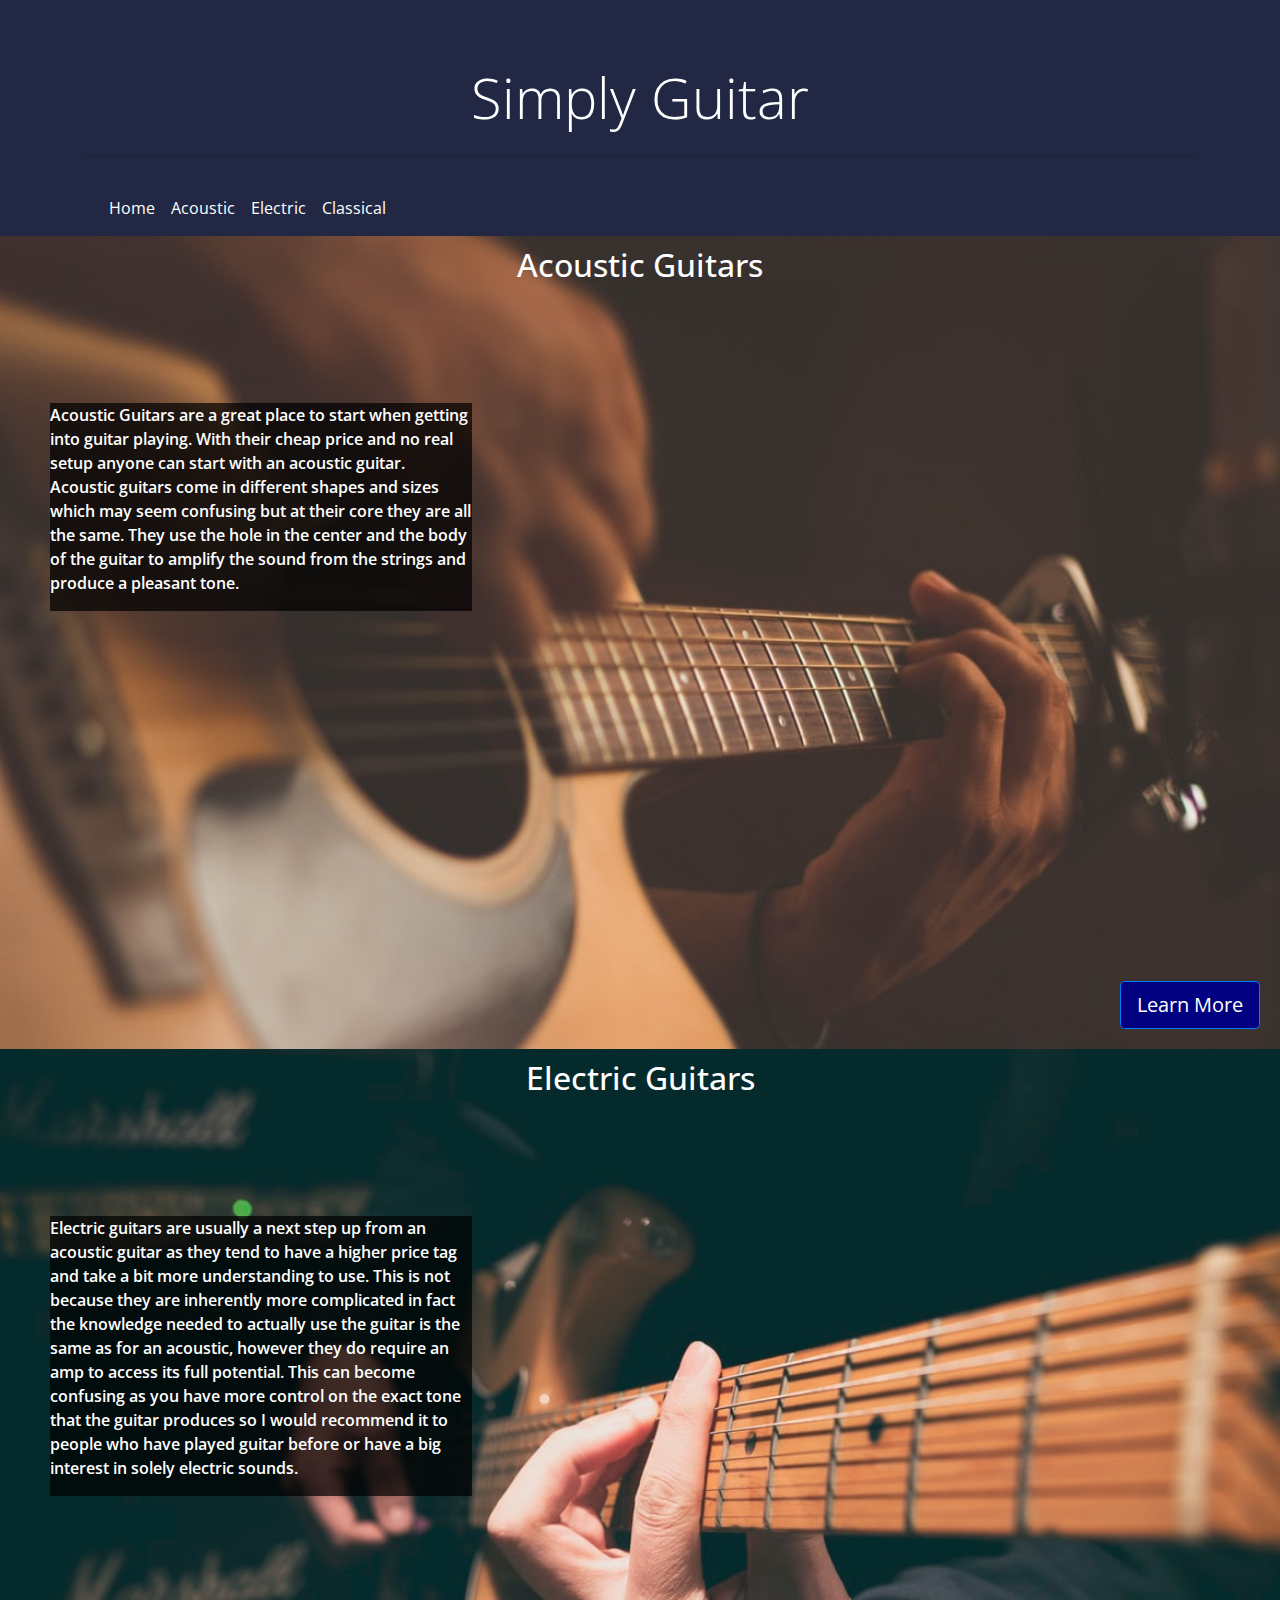
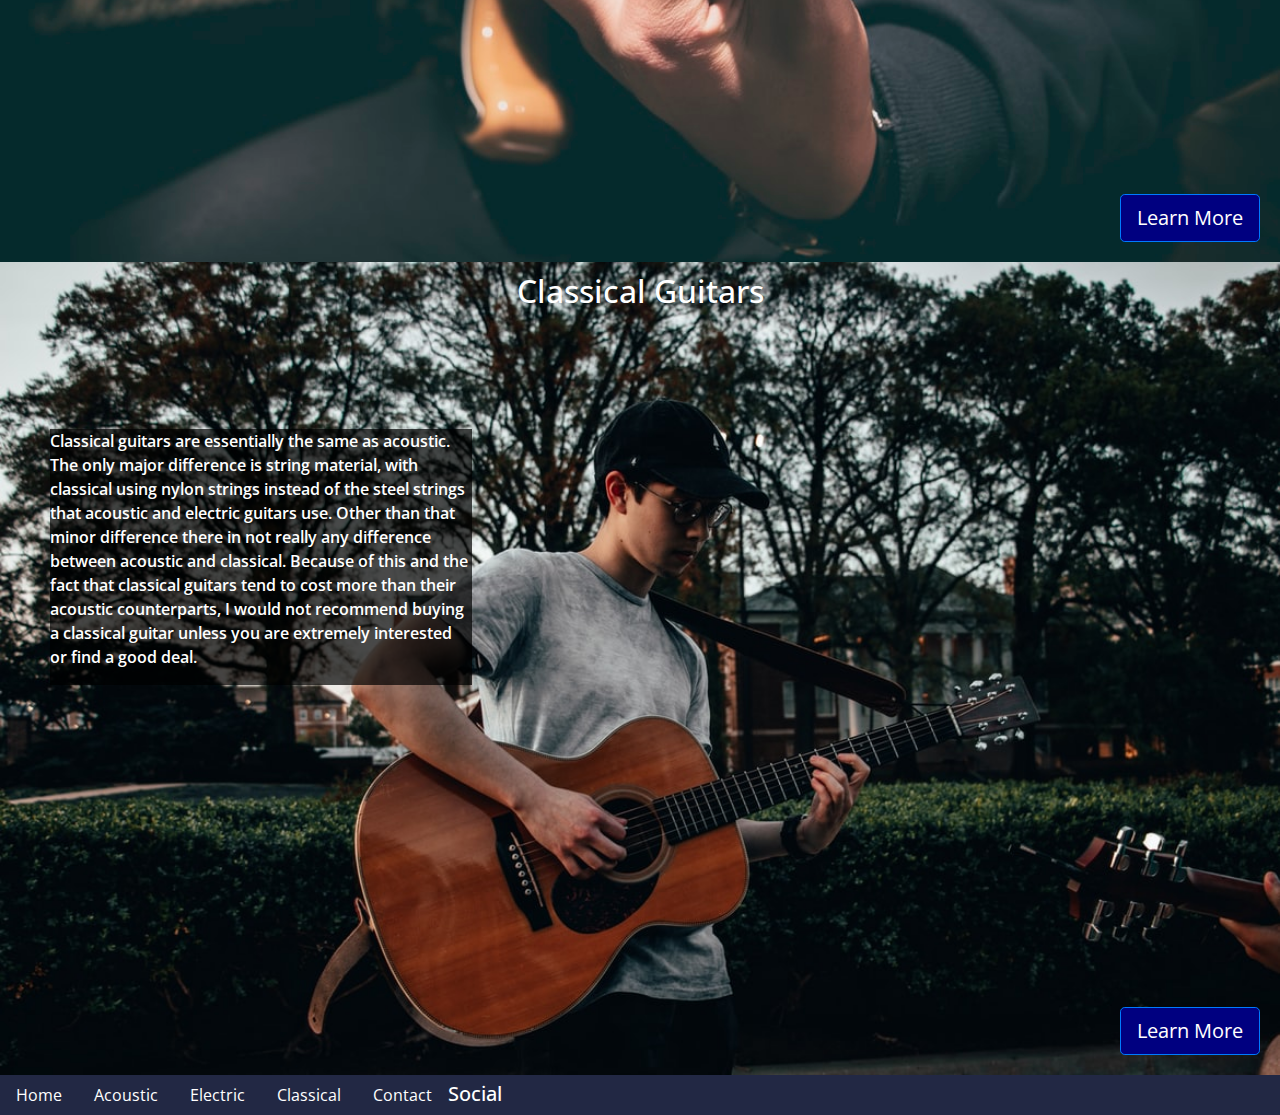
<file: index.html>
<!DOCTYPE html>
<html lang="en">

<head>
  <meta charset="UTF-8">
  <meta http-equiv="X-UA-Compatible" content="IE=edge">
  <meta name="viewport" content="width=device-width, initial-scale=1.0">
  <link rel="stylesheet" href="https://maxcdn.bootstrapcdn.com/bootstrap/4.2.1/css/bootstrap.min.css" />
  <link rel="stylesheet" href="https://pro.fontawesome.com/releases/v5.10.0/css/all.css"
    integrity="sha384-AYmEC3Yw5cVb3ZcuHtOA93w35dYTsvhLPVnYs9eStHfGJvOvKxVfELGroGkvsg+p" crossorigin="anonymous" />
  <link rel="stylesheet" href="assets/css/style.css" type="text/css">
  

  <title>Simply Guitar</title>
</head>

<body>
  <!--Allows the responsive nav bar to work-->
  <script src="https://code.jquery.com/jquery-3.2.1.slim.min.js"
    integrity="sha384-KJ3o2DKtIkvYIK3UENzmM7KCkRr/rE9/Qpg6aAZGJwFDMVNA/GpGFF93hXpG5KkN" crossorigin="anonymous">
  </script>
  <script src="https://cdnjs.cloudflare.com/ajax/libs/popper.js/1.12.9/umd/popper.min.js"
    integrity="sha384-ApNbgh9B+Y1QKtv3Rn7W3mgPxhU9K/ScQsAP7hUibX39j7fakFPskvXusvfa0b4Q" crossorigin="anonymous">
  </script>
  <script src="https://maxcdn.bootstrapcdn.com/bootstrap/4.0.0/js/bootstrap.min.js"
    integrity="sha384-JZR6Spejh4U02d8jOt6vLEHfe/JQGiRRSQQxSfFWpi1MquVdAyjUar5+76PVCmYl" crossorigin="anonymous">
  </script>
  <header>

    <!--Header section -->
    <div class="jumbotron jumbotron-fluid">
      <div class="container">
        <h1 class="display-4 text-center">Simply Guitar</h1>
        <hr class="my-4">
        <!--Bootstrap Nav-->
        <nav class="navbar navbar-expand-md navbar-text-color nav-background-color">
          <!--Responsive navbar hamburger -->
          <button class="navbar-toggler" type="button" data-toggle="collapse" data-target="#navbarTogglerDemo02"
            aria-controls="navbarTogglerDemo02" aria-expanded="false" aria-label="Toggle navigation">
            <span><i class="fas fa-bars"></i></span>
          </button>
          <!--Navigation links-->
          <div class="collapse navbar-collapse" id="navbarTogglerDemo02">
            <ul class="navbar-nav mr-auto mt-2 mt-lg-0 ">
              <li class="nav-item active">
                <a class="nav-link" href="index.html">Home<span class="sr-only">(current)</span></a>
              </li>
              <li class="nav-item">
                <a class="nav-link" href="acoustic.html">Acoustic</a>
              </li>
              <li class="nav-item">
                <a class="nav-link" href="electric.html">Electric</a>
              </li>
              <li class="nav-item">
                <a class="nav-link" href="classical.html">Classical</a>
              </li>
            </ul>
          </div>
        </nav>
      </div>
    </div>
  </header>


  <section id="acoustic">

    <h2>Acoustic Guitars</h2>

    <a href="acoustic.html" class="btn btn-primary btn-lg">Learn More</a>

    <div class="homepage-text">
      <p>Acoustic Guitars are a great place to start when getting into guitar playing. With their cheap price and no 
        real setup anyone can start with an acoustic guitar. 
        Acoustic guitars come in different shapes and sizes which may seem confusing but at their core they are all the 
        same. They use the hole in the center and the body of the guitar 
        to amplify the sound from the strings and produce a pleasant tone.</p>
    </div>

  </section>

  <section id="electric">
    <h2>Electric Guitars</h2>

    <a href=" electric.html" class="btn btn-primary btn-lg">Learn More</a>

    <div class="homepage-text">
      <p> Electric guitars are usually a next step up from an acoustic guitar as they tend to have a higher price tag and 
        take a bit more understanding to use. This is 
        not because they are inherently more complicated in fact the knowledge needed to actually use the guitar is the 
        same as for an acoustic, however they do require an amp 
        to access its full potential. This can become confusing as you have more control on the exact tone that the 
        guitar produces so I would recommend it to people who have 
        played guitar before or have a big interest in solely electric sounds. 
      </p>
    </div>

  </section>


  <section id="classical">
    <h2>Classical Guitars</h2>

    <a href="classical.html" class="btn btn-primary btn-lg">Learn More</a>

    <div class="homepage-text">
      <p>Classical guitars are essentially the same as acoustic. The only major difference is string material, with 
        classical using nylon strings instead of the steel strings 
        that acoustic and electric guitars use. Other than that minor difference there in not really any difference 
        between acoustic and classical. Because of this and the fact 
        that classical guitars tend to cost more than their acoustic counterparts, I would not recommend buying a 
        classical guitar unless you are extremely interested or find a good deal. 
    </div>

  </section>


  <footer>
    <!--Bootstrap nav-->

    <ul class="nav list-inline-item">
      <li class="nav-item">
        <a class="nav-link" href="index.html">Home</a>
      </li>
      <li class="nav-item active">
        <a class="nav-link" href="acoustic.html">Acoustic</a>
      </li>
      <li class="nav-item">
        <a class="nav-link" href="electric.html">Electric</a>
      </li>
      <li class="nav-item">
        <a class="nav-link" href="classical.html">Classical</a>
      </li>
      <li class="nav-item">
        <a class="nav-link" href="contact.html">Contact</a>
      </li>
      <li>
        <h5>Social</h5>
      </li>


      <li class="list-inline-item social-section-icons">

        <a target="_blank" href="https://en-gb.facebook.com/">
          <i class="fab fa-facebook" aria-hidden="true"></i>
          <span class="sr-only">Facebook</span>
        </a>

      </li>
      <li class="list-inline-item social-section-icons">

        <a target="_blank" href="https://twitter.com/?lang=en-gb">
          <i class="fab fa-twitter"></i>
          <span class="sr-only">Twitter</span>
        </a>

      </li>
      <li class="list-inline-item social-section-icons">

        <a target="_blank" href="https://www.instagram.com/">
          <i class="fab fa-instagram" aria-hidden="true"></i>
          <span class="sr-only">Instagram</span>
        </a>

      </li>

    </ul>


  </footer>

</body>

</html>
</file>
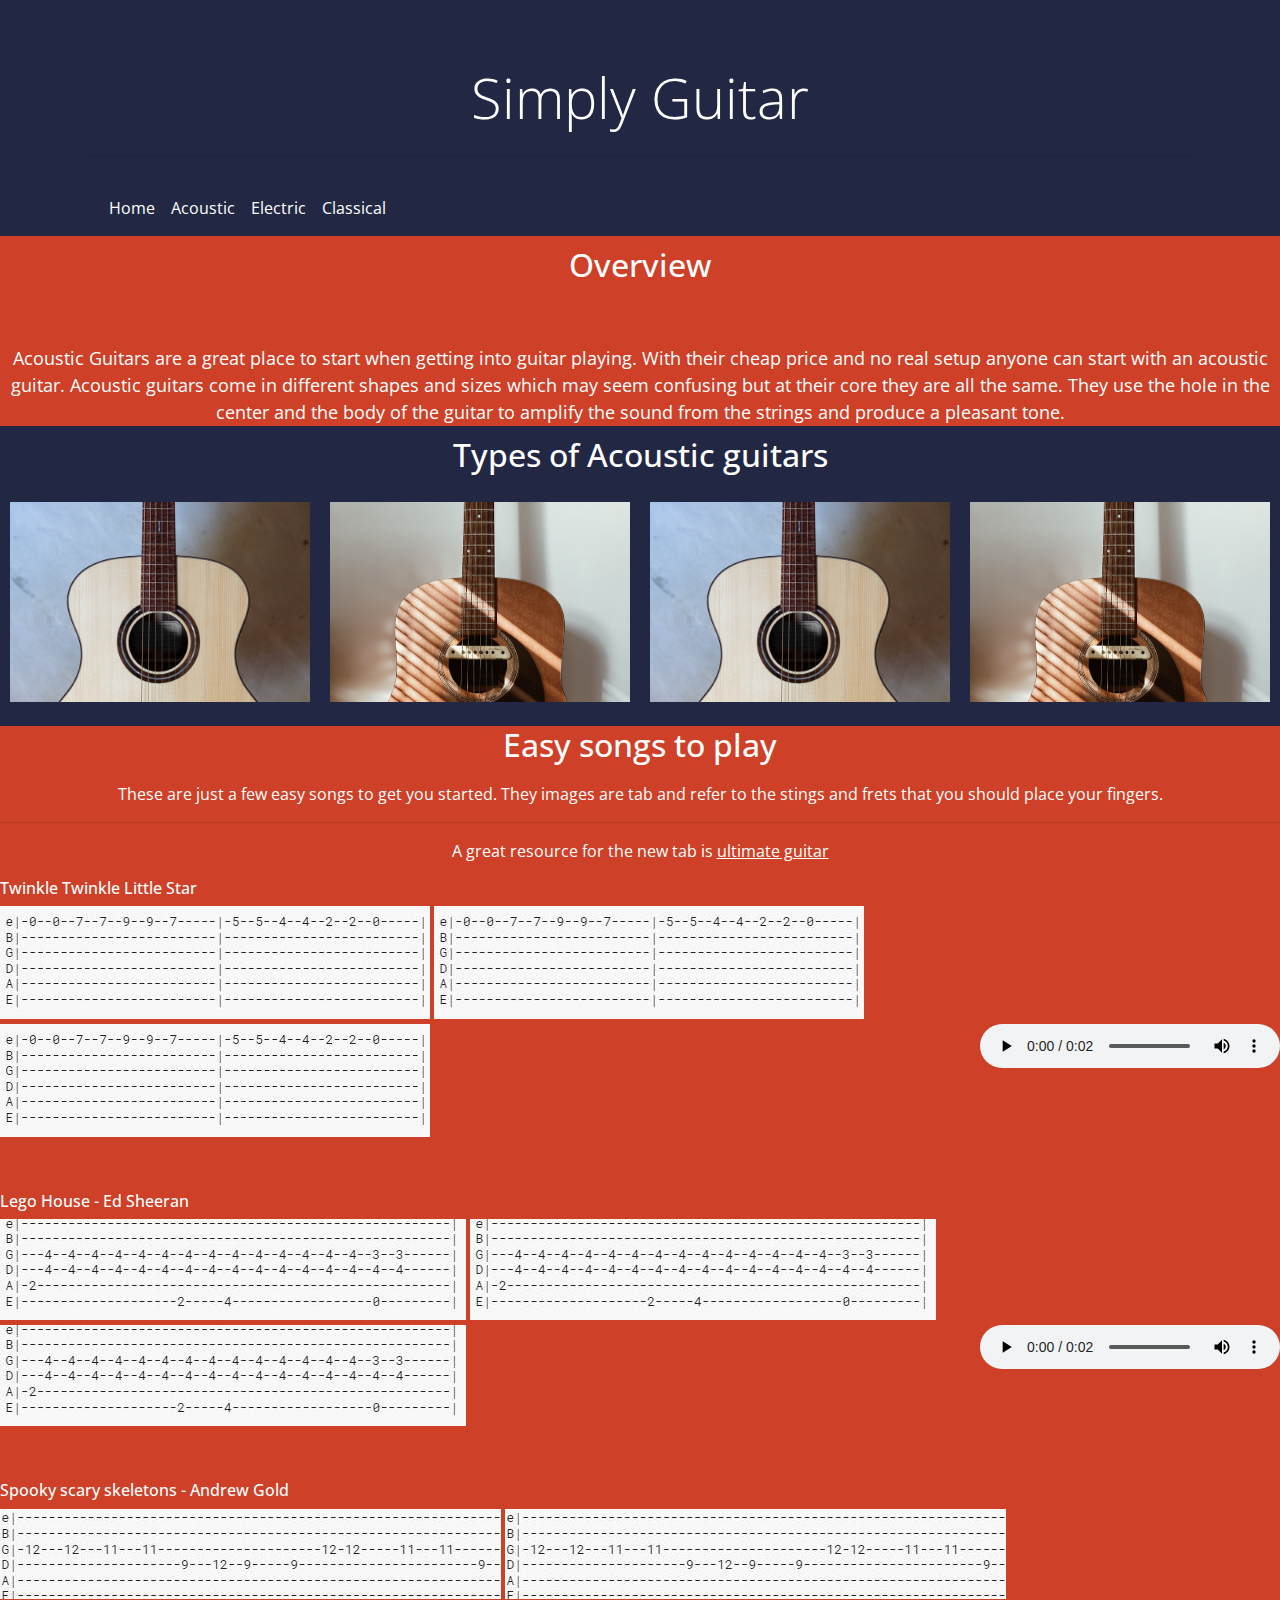
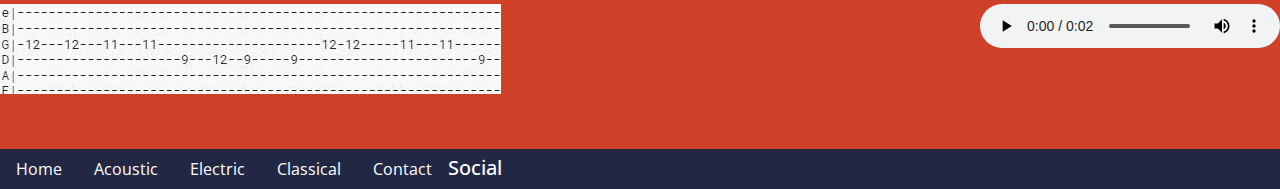
<file: acoustic.html>
<!DOCTYPE html>
<html lang="en">

<head>
  <meta charset="UTF-8">
  <meta http-equiv="X-UA-Compatible" content="IE=edge">
  <meta name="viewport" content="width=device-width, initial-scale=1.0">
  <link rel="stylesheet" href="https://maxcdn.bootstrapcdn.com/bootstrap/4.2.1/css/bootstrap.min.css" />
  <link rel="stylesheet" href="https://pro.fontawesome.com/releases/v5.10.0/css/all.css"
    integrity="sha384-AYmEC3Yw5cVb3ZcuHtOA93w35dYTsvhLPVnYs9eStHfGJvOvKxVfELGroGkvsg+p" crossorigin="anonymous" />
  <link rel="stylesheet" href="assets/css/style.css" type="text/css">

  <title>Simply Guitar</title>
</head>

<body>
  <!--Allows the responsive nav bar to work-->
  <script src="https://code.jquery.com/jquery-3.2.1.slim.min.js"
    integrity="sha384-KJ3o2DKtIkvYIK3UENzmM7KCkRr/rE9/Qpg6aAZGJwFDMVNA/GpGFF93hXpG5KkN" crossorigin="anonymous">
  </script>
  <script src="https://cdnjs.cloudflare.com/ajax/libs/popper.js/1.12.9/umd/popper.min.js"
    integrity="sha384-ApNbgh9B+Y1QKtv3Rn7W3mgPxhU9K/ScQsAP7hUibX39j7fakFPskvXusvfa0b4Q" crossorigin="anonymous">
  </script>
  <script src="https://maxcdn.bootstrapcdn.com/bootstrap/4.0.0/js/bootstrap.min.js"
    integrity="sha384-JZR6Spejh4U02d8jOt6vLEHfe/JQGiRRSQQxSfFWpi1MquVdAyjUar5+76PVCmYl" crossorigin="anonymous">
  </script>
  <header>

    <!--Header section -->
    <div class="jumbotron jumbotron-fluid">
      <div class="container">
        <h1 class="display-4 text-center">Simply Guitar</h1>
        <hr class="my-4">
        <!--Bootstrap Nav-->
        <nav class="navbar navbar-expand-md navbar-text-color nav-background-color">
          <!--Header section -->
          <button class="navbar-toggler" type="button" data-toggle="collapse" data-target="#navbarTogglerDemo02"
            aria-controls="navbarTogglerDemo02" aria-expanded="false" aria-label="Toggle navigation">
            <span><i class="fas fa-bars"></i></span>
          </button>
          <!--Navigation links-->
          <div class="collapse navbar-collapse" id="navbarTogglerDemo02">
            <ul class="navbar-nav mr-auto mt-2 mt-lg-0 ">
              <li class="nav-item ">
                <a class="nav-link" href="index.html">Home</a>
              </li>
              <li class="nav-item active">
                <a class="nav-link" href="acoustic.html">Acoustic<span class="sr-only">(current)</span></a>
              </li>
              <li class="nav-item">
                <a class="nav-link" href="electric.html">Electric</a>
              </li>
              <li class="nav-item">
                <a class="nav-link" href="classical.html">Classical</a>
              </li>
            </ul>
          </div>
        </nav>
      </div>
    </div>
  </header>

  <section class="overview">
    <h2>Overview</h2>
    <p>Acoustic Guitars are a great place to start when getting into guitar playing. With their cheap price and no 
      real setup anyone can start with an acoustic guitar. 
      Acoustic guitars come in different shapes and sizes which may seem confusing but at their core they are all the 
      same. They use the hole in the center and the body of the guitar 
      to amplify the sound from the strings and produce a pleasant tone.</p>
  </section>


  <section class="guitar-types">
    <h2>Types of Acoustic guitars</h2>

    <div class="guitar-images">
      <img src="assets/images/acoustic-guitar-1-3.jpg" alt="Dreadnought Guitar" class="image-scale guitar-image-scale">
    </div>
 

    <div class="guitar-images">
      <img src="assets/images/acoustic-guitar-2-4.jpg" alt="Parlour Guitar" class="image-scale guitar-image-scale">
    </div>
  

    <div class="guitar-images">
      <img src="assets/images/acoustic-guitar-1-3.jpg" alt="Jumbo Guitar" class="image-scale guitar-image-scale">
    </div>
   

    <div class="guitar-images">
      <img src="assets/images/acoustic-guitar-2-4.jpg" alt="Auditorium Guitar" class="image-scale guitar-image-scale">
    </div>
  
  </section>

  <section class="easy-songs">
    <h2>Easy songs to play</h2>
    <p>These are just a few easy songs to get you started. They images are tab and refer to the stings and frets that
      you should place your fingers.</p>
    <hr>
    <p>A great resource for the new tab is <a href="https://www.ultimate-guitar.com/" target="_blank">ultimate
        guitar</a> </p>
    <!--Guitar tab -->
    <div class="song song-tab">
      <h6>Twinkle Twinkle Little Star</h6>
      <img src="assets/images/acoustic-song-1.JPG" alt="Twinkle Twinkle Little Star tab" class="image-scale">
      <img src="assets/images/acoustic-song-1.JPG" alt="Twinkle Twinkle Little Star tab" class="image-scale">
      <img src="assets/images/acoustic-song-1.JPG" alt="Twinkle Twinkle Little Star tab" class="image-scale">
      <audio controls>
        <source src="assets/audio/acoustic-audio.ogg" type="audio/ogg">
        <source src="assets/audio/acoustic-audio.mp3" type="audio/mp3">
      </audio>
    </div>

    <div class="song song-tab">
      <h6>Lego House - Ed Sheeran</h6>
      <img src="assets/images/lego-house-acoustic.JPG" alt="Lego house tab by ed sheeran" class="image-scale">
      <img src="assets/images/lego-house-acoustic.JPG" alt="Lego house tab by ed sheeran" class="image-scale" >
      <img src="assets/images/lego-house-acoustic.JPG" alt="Lego house tab by ed sheeran" class="image-scale">

      <audio controls>
        <source src="assets/audio/acoustic-audio.ogg" type="audio/ogg">
        <source src="assets/audio/acoustic-audio.mp3" type="audio/mp3">
      </audio>
    </div>

    <div class="song song-tab">
      <h6>Spooky scary skeletons - Andrew Gold</h6>
      <img src="assets/images/spooky-scary-skeletons-part1.JPG" alt="Spooky scary skletons tab" class="image-scale">
      <img src="assets/images/spooky-scary-skeletons-part1.JPG" alt="Spooky scary skletons tab" class="image-scale">
      <img src="assets/images/spooky-scary-skeletons-part1.JPG" alt="Spooky scary skletons tab" class="image-scale">
      <audio controls>
        <source src="assets/audio/acoustic-audio.ogg" type="audio/ogg">
        <source src="assets/audio/acoustic-audio.mp3" type="audio/mp3">
      </audio>
    </div>

  </section>

  <footer>
    <!--Bootstrap nav-->

    <ul class="nav list-inline-item">
      <li class="nav-item">
        <a class="nav-link" href="index.html">Home</a>
      </li>
      <li class="nav-item active">
        <a class="nav-link" href="acoustic.html">Acoustic </a>
      </li>
      <li class="nav-item">
        <a class="nav-link" href="electric.html">Electric</a>
      </li>
      <li class="nav-item">
        <a class="nav-link" href="classical.html">Classical</a>
      </li>
      <li class="nav-item">
        <a class="nav-link" href="contact.html">Contact</a>
      </li>
      <li>
        <h5>Social</h5>
      </li>

      <li class="list-inline-item social-section-icons">

        <a target="_blank" href="https://en-gb.facebook.com/">
          <i class="fab fa-facebook" aria-hidden="true"></i>
          <span class="sr-only"> Facebook </span>
        </a>

      </li>
      <li class="list-inline-item social-section-icons">

        <a target="_blank" href="https://twitter.com/?lang=en-gb">
          <i class="fab fa-twitter"></i>
          <span class="sr-only"> Twitter </span>
        </a>

      </li>
      <li class="list-inline-item social-section-icons">

        <a target="_blank" href="https://www.instagram.com/">
          <i class="fab fa-instagram" aria-hidden="true"></i>
          <span class="sr-only"> Instagram</span>
        </a>

      </li>

    </ul>

  </footer>

</body>

</html>
</file>
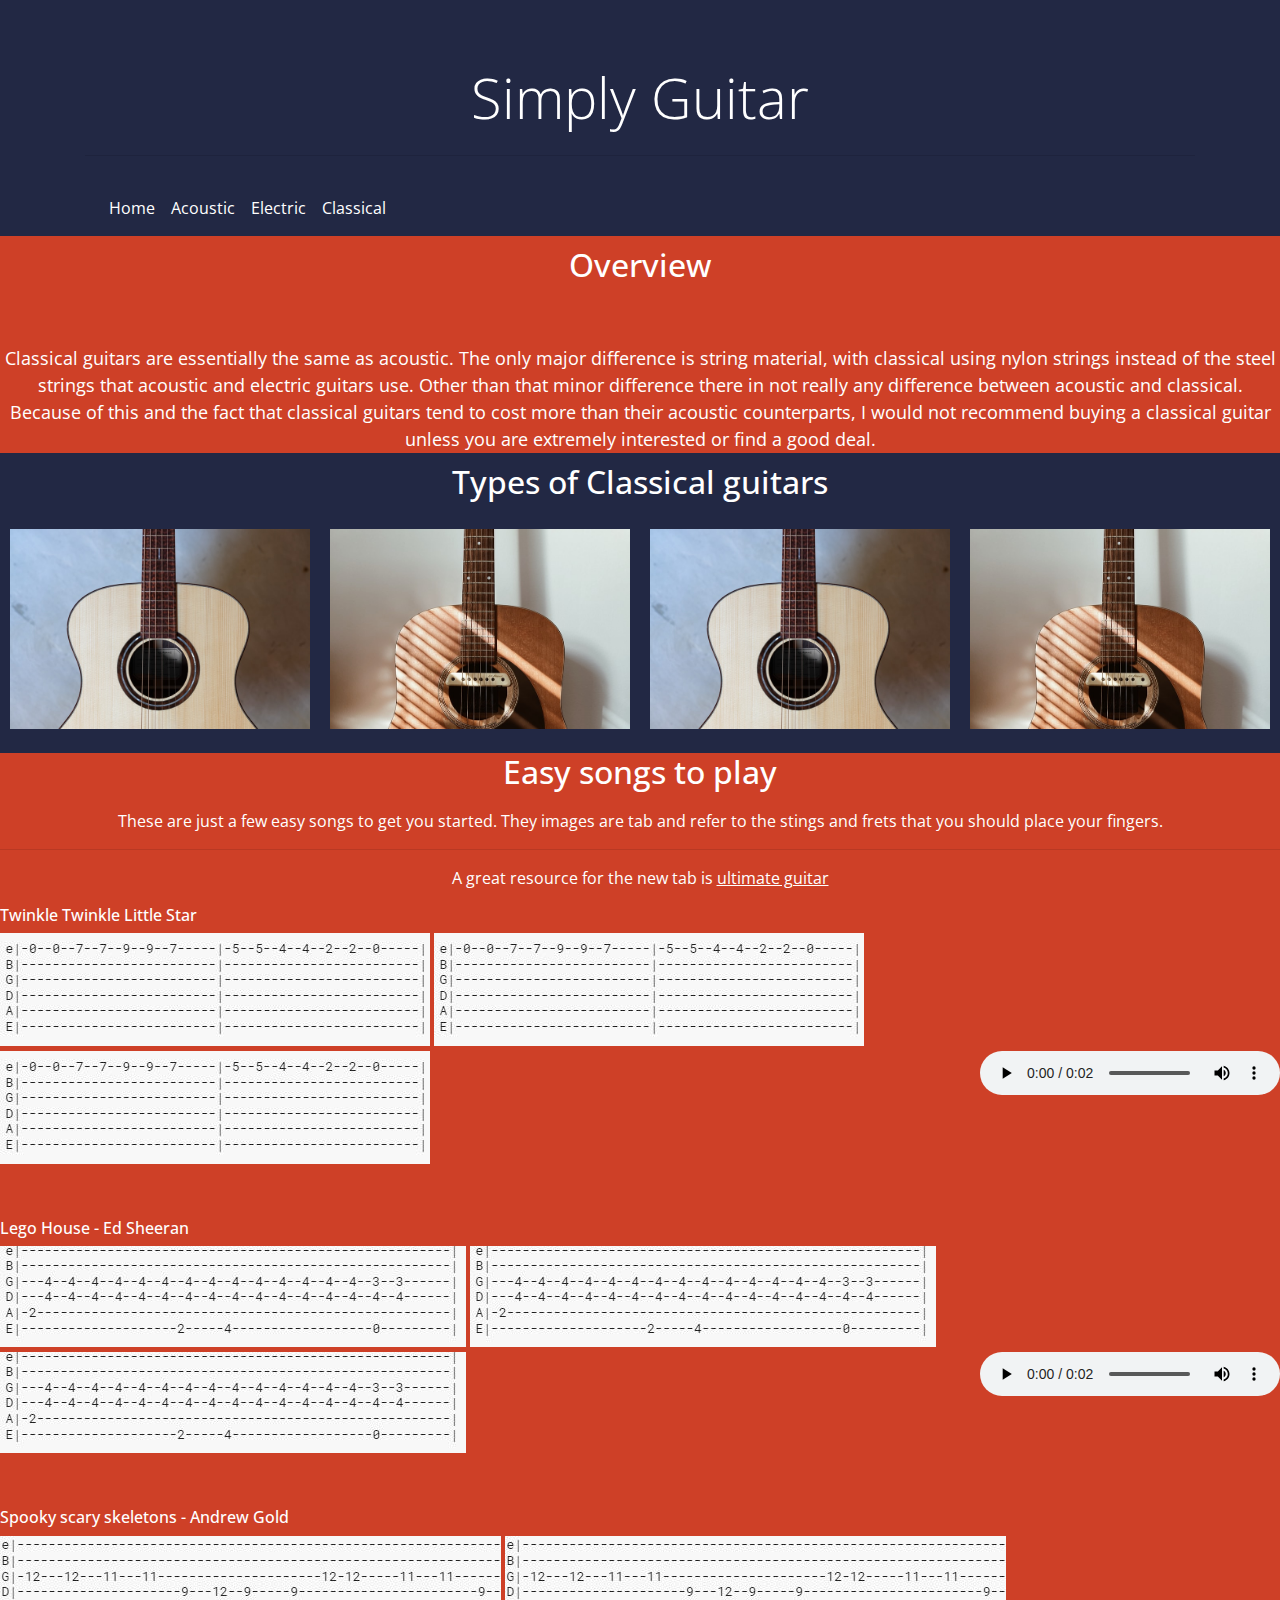
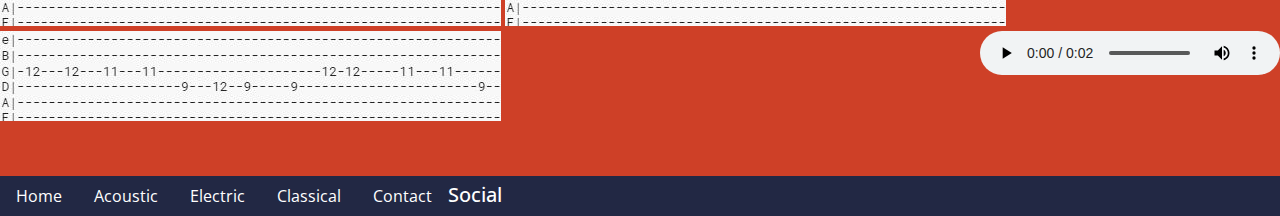
<file: classical.html>
<!DOCTYPE html>
<html lang="en">

<head>
  <meta charset="UTF-8">
  <meta http-equiv="X-UA-Compatible" content="IE=edge">
  <meta name="viewport" content="width=device-width, initial-scale=1.0">
  <link rel="stylesheet" href="https://maxcdn.bootstrapcdn.com/bootstrap/4.2.1/css/bootstrap.min.css" />
  <link rel="stylesheet" href="https://pro.fontawesome.com/releases/v5.10.0/css/all.css"
    integrity="sha384-AYmEC3Yw5cVb3ZcuHtOA93w35dYTsvhLPVnYs9eStHfGJvOvKxVfELGroGkvsg+p" crossorigin="anonymous" />
  <link rel="stylesheet" href="assets/css/style.css" type="text/css">

  <title>Simply Guitar</title>
</head>

<body>
  <!--Allows the responsive nav bar to work-->
  <script src="https://code.jquery.com/jquery-3.2.1.slim.min.js"
    integrity="sha384-KJ3o2DKtIkvYIK3UENzmM7KCkRr/rE9/Qpg6aAZGJwFDMVNA/GpGFF93hXpG5KkN" crossorigin="anonymous">
  </script>
  <script src="https://cdnjs.cloudflare.com/ajax/libs/popper.js/1.12.9/umd/popper.min.js"
    integrity="sha384-ApNbgh9B+Y1QKtv3Rn7W3mgPxhU9K/ScQsAP7hUibX39j7fakFPskvXusvfa0b4Q" crossorigin="anonymous">
  </script>
  <script src="https://maxcdn.bootstrapcdn.com/bootstrap/4.0.0/js/bootstrap.min.js"
    integrity="sha384-JZR6Spejh4U02d8jOt6vLEHfe/JQGiRRSQQxSfFWpi1MquVdAyjUar5+76PVCmYl" crossorigin="anonymous">
  </script>
  <header>

    <!--Header section -->
    <div class="jumbotron jumbotron-fluid">
      <div class="container">
        <h1 class="display-4 text-center">Simply Guitar</h1>
        <hr class="my-4">
        <!--Bootstrap Nav-->
        <nav class="navbar navbar-expand-md navbar-text-color nav-background-color">
          <!--Header section -->
          <button class="navbar-toggler" type="button" data-toggle="collapse" data-target="#navbarTogglerDemo02"
            aria-controls="navbarTogglerDemo02" aria-expanded="false" aria-label="Toggle navigation">
            <span><i class="fas fa-bars"></i></span>
          </button>
          <!--Navigation links-->
          <div class="collapse navbar-collapse" id="navbarTogglerDemo02">
            <ul class="navbar-nav mr-auto mt-2 mt-lg-0 ">
              <li class="nav-item ">
                <a class="nav-link" href="index.html">Home</a>
              </li>
              <li class="nav-item active">
                <a class="nav-link" href="acoustic.html">Acoustic</a>
              </li>
              <li class="nav-item">
                <a class="nav-link" href="electric.html">Electric</a>
              </li>
              <li class="nav-item">
                <a class="nav-link" href="classical.html">Classical<span class="sr-only">(current)</span></a>
              </li>
            </ul>
          </div>
        </nav>
      </div>
    </div>
  </header>

  <section class="overview">
    <h2>Overview</h2>
    <p>Classical guitars are essentially the same as acoustic. The only major difference is string material, with 
      classical using nylon strings instead of the steel strings 
      that acoustic and electric guitars use. Other than that minor difference there in not really any difference 
      between acoustic and classical. Because of this and the fact 
      that classical guitars tend to cost more than their acoustic counterparts, I would not recommend buying a 
      classical guitar unless you are extremely interested or find a good deal.</p>
  </section>


  <section class="guitar-types">
    <h2>Types of Classical guitars</h2>

    <div class="guitar-images">
      <img src="assets/images/acoustic-guitar-1-3.jpg" alt="Taylor Academy 12e-N Guitar" class="image-scale guitar-image-scale">
    </div>
   

    <div class="guitar-images">
      <img src="assets/images/acoustic-guitar-2-4.jpg" alt="Cordoba C7-CE Guitar" class="image-scale guitar-image-scale">
    </div>
  

    <div class="guitar-images">
      <img src="assets/images/acoustic-guitar-1-3.jpg" alt="Ovation Timeless Legend Guitar" class="image-scale guitar-image-scale">
    </div>
    

    <div class="guitar-images">
      <img src="assets/images/acoustic-guitar-2-4.jpg" alt="Yamaha C40II Guitar" class="image-scale guitar-image-scale">
    </div>
   
  </section>

  <section class="easy-songs">
    <h2>Easy songs to play</h2>
    <p>These are just a few easy songs to get you started. They images are tab and refer to the stings and frets that
      you should place your fingers.</p>
    <hr>
    <p>A great resource for the new tab is <a href="https://www.ultimate-guitar.com/" target="_blank">ultimate
        guitar</a> </p>
    <!--Guitar tab -->
    <div class="song song-1">
      <h6>Twinkle Twinkle Little Star</h6>
      <img src="assets/images/acoustic-song-1.JPG" alt="Twinkle Twinkle Little Star tab" class="image-scale">
      <img src="assets/images/acoustic-song-1.JPG" alt="Twinkle Twinkle Little Star tab" class="image-scale">
      <img src="assets/images/acoustic-song-1.JPG" alt="Twinkle Twinkle Little Star tab" class="image-scale">
      <audio controls>
        <source src="assets/audio/acoustic-audio.ogg" type="audio/ogg">
        <source src="assets/audio/acoustic-audio.mp3" type="audio/mp3">
      </audio>
    </div>

    <div class="song song-tab">
      <h6>Lego House - Ed Sheeran</h6>
      <img src="assets/images/lego-house-acoustic.JPG" alt="Lego house tab by ed sheeran" class="image-scale">
      <img src="assets/images/lego-house-acoustic.JPG" alt="Lego house tab by ed sheeran" class="image-scale">
      <img src="assets/images/lego-house-acoustic.JPG" alt="Lego house tab by ed sheeran" class="image-scale">

      <audio controls>
        <source src="assets/audio/acoustic-audio.ogg" type="audio/ogg">
        <source src="assets/audio/acoustic-audio.mp3" type="audio/mp3">
      </audio>
    </div>

    <div class="song song-tab">
      <h6>Spooky scary skeletons - Andrew Gold</h6>
      <img src="assets/images/spooky-scary-skeletons-part1.JPG" alt="Spooky scary skletons tab" class="image-scale">
      <img src="assets/images/spooky-scary-skeletons-part1.JPG" alt="Spooky scary skletons tab" class="image-scale">
      <img src="assets/images/spooky-scary-skeletons-part1.JPG" alt="Spooky scary skletons tab" class="image-scale">
      <audio controls>
        <source src="assets/audio/acoustic-audio.ogg" type="audio/ogg">
        <source src="assets/audio/acoustic-audio.mp3" type="audio/mp3">
      </audio>
    </div>

  </section>

  <footer>
    <!--Bootstrap nav-->

    <ul class="nav list-inline-item">
      <li class="nav-item">
        <a class="nav-link" href="index.html">Home</a>
      </li>
      <li class="nav-item active">
        <a class="nav-link" href="acoustic.html">Acoustic </a>
      </li>
      <li class="nav-item">
        <a class="nav-link" href="electric.html">Electric</a>
      </li>
      <li class="nav-item">
        <a class="nav-link" href="classical.html">Classical</a>
      </li>
      <li class="nav-item">
        <a class="nav-link" href="contact.html">Contact</a>
      </li>
      <li>
        <h5>Social</h5>
      </li>

      <li class="list-inline-item social-section-icons">

        <a target="_blank" href="https://en-gb.facebook.com/">
          <i class="fab fa-facebook" aria-hidden="true"></i>
          <span class="sr-only"> Facebook </span>
        </a>

      </li>
      <li class="list-inline-item social-section-icons">

        <a target="_blank" href="https://twitter.com/?lang=en-gb">
          <i class="fab fa-twitter"></i>
          <span class="sr-only"> Twitter </span>
        </a>

      </li>
      <li class="list-inline-item social-section-icons">

        <a target="_blank" href="https://www.instagram.com/">
          <i class="fab fa-instagram" aria-hidden="true"></i>
          <span class="sr-only"> Instagram</span>
        </a>

      </li>

    </ul>

  </footer>
  
</body>

</html>
</file>
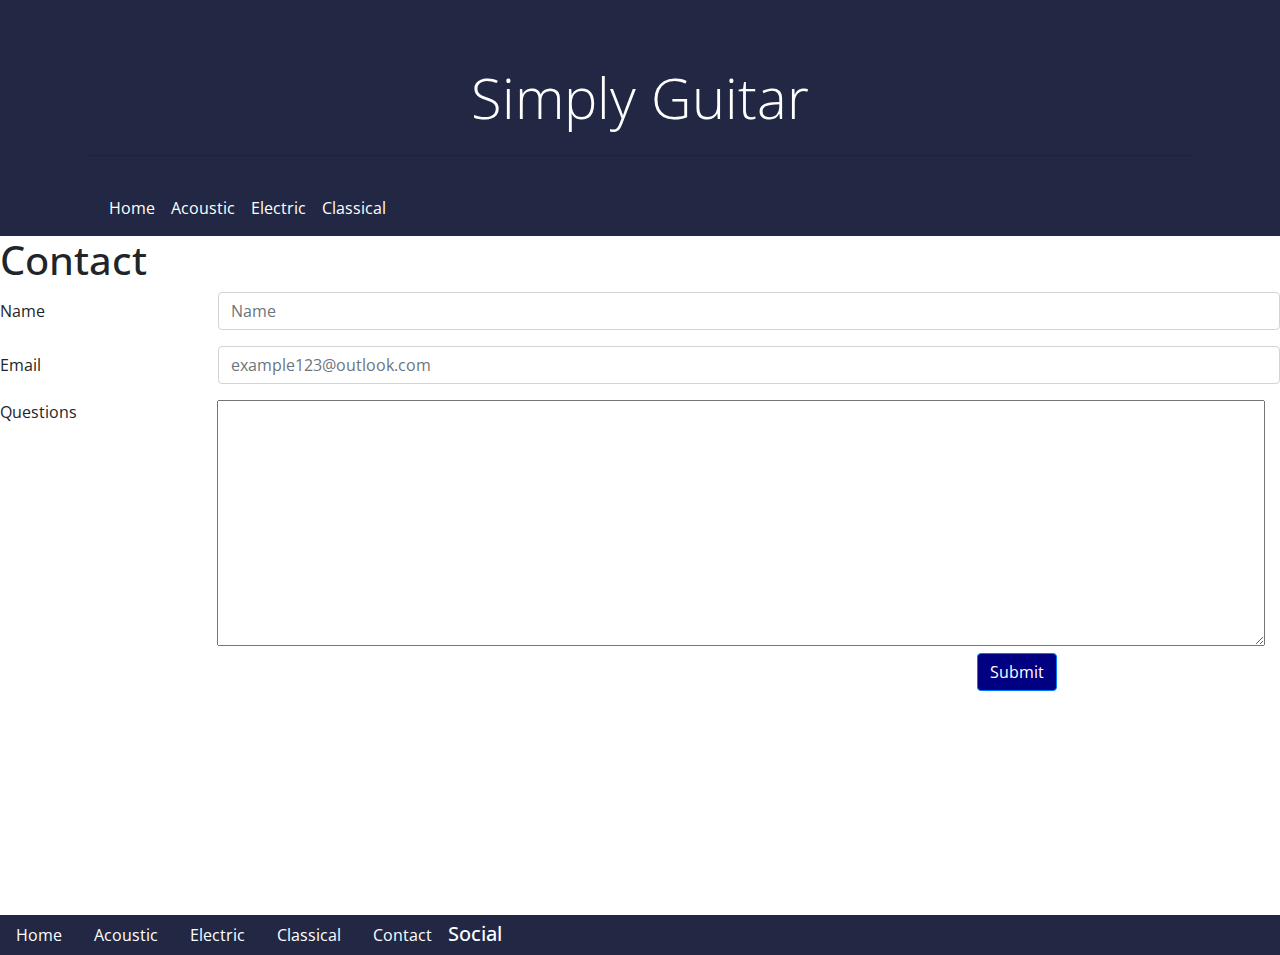
<file: contact.html>
<!DOCTYPE html>
<html lang="en">

<head>
  <meta charset="UTF-8">
  <meta http-equiv="X-UA-Compatible" content="IE=edge">
  <meta name="viewport" content="width=device-width, initial-scale=1.0">
  <link rel="stylesheet" href="https://maxcdn.bootstrapcdn.com/bootstrap/4.2.1/css/bootstrap.min.css" />
  <link rel="stylesheet" href="https://pro.fontawesome.com/releases/v5.10.0/css/all.css"
    integrity="sha384-AYmEC3Yw5cVb3ZcuHtOA93w35dYTsvhLPVnYs9eStHfGJvOvKxVfELGroGkvsg+p" crossorigin="anonymous" />
  <link rel="stylesheet" href="assets/css/style.css" type="text/css">

  <title>Simply Guitar</title>
</head>

<body>
  <!--Allows the responsive nav bar to work-->
  <script src="https://code.jquery.com/jquery-3.2.1.slim.min.js"
    integrity="sha384-KJ3o2DKtIkvYIK3UENzmM7KCkRr/rE9/Qpg6aAZGJwFDMVNA/GpGFF93hXpG5KkN" crossorigin="anonymous">
  </script>
  <script src="https://cdnjs.cloudflare.com/ajax/libs/popper.js/1.12.9/umd/popper.min.js"
    integrity="sha384-ApNbgh9B+Y1QKtv3Rn7W3mgPxhU9K/ScQsAP7hUibX39j7fakFPskvXusvfa0b4Q" crossorigin="anonymous">
  </script>
  <script src="https://maxcdn.bootstrapcdn.com/bootstrap/4.0.0/js/bootstrap.min.js"
    integrity="sha384-JZR6Spejh4U02d8jOt6vLEHfe/JQGiRRSQQxSfFWpi1MquVdAyjUar5+76PVCmYl" crossorigin="anonymous">
  </script>
  <header>

    <!--Header section -->
    <div class="jumbotron jumbotron-fluid">
      <div class="container">
        <h1 class="display-4 text-center">Simply Guitar</h1>
        <hr class="my-4">
        <!--Bootstrap Nav-->
        <nav class="navbar navbar-expand-md navbar-text-color nav-background-color">
          <!--Header section -->
          <button class="navbar-toggler" type="button" data-toggle="collapse" data-target="#navbarTogglerDemo02"
            aria-controls="navbarTogglerDemo02" aria-expanded="false" aria-label="Toggle navigation">
            <span><i class="fas fa-bars"></i></span>
          </button>
          <!--Navigation links-->
          <div class="collapse navbar-collapse" id="navbarTogglerDemo02">
            <ul class="navbar-nav mr-auto mt-2 mt-lg-0 ">
              <li class="nav-item ">
                <a class="nav-link" href="index.html">Home</a>
              </li>
              <li class="nav-item active">
                <a class="nav-link" href="acoustic.html">Acoustic</a>
              </li>
              <li class="nav-item">
                <a class="nav-link" href="electric.html">Electric</a>
              </li>
              <li class="nav-item">
                <a class="nav-link" href="classical.html">Classical</a>
              </li>
            </ul>
          </div>
        </nav>
      </div>
    </div>
  </header>
  <!-- contact form -->
  <h1>Contact</h1>
  <form>
    <div class="form-group row">
      <label for="name" class="col-sm-2 col-form-label">Name</label>
      <div class="col-sm-10">
        <input type="text" class="form-control" id="name" placeholder="Name">
      </div>
    </div>
    <div class="form-group row">
      <label for="email" class="col-sm-2 col-form-label">Email</label>
      <div class="col-sm-10">
        <input type="email" class="form-control" id="email" placeholder="example123@outlook.com">
      </div>
    </div>
    <!--Text input area -->
    <fieldset class="form-group row">
      <legend class="col-form-label col-sm-2 float-sm-left pt-0">Questions</legend>
      <textarea rows="10" cols="5">
    </textarea>
    </fieldset>
    <br>
    <br>
    <div class="form-group row">
      <div class="col-sm-10">
        <button type="submit" class="btn btn-primary">Submit</button>
      </div>
    </div>
  </form>

  <footer id="footer-bottom">
    <!--Bootstrap nav-->

    <ul class="nav list-inline-item">
      <li class="nav-item">
        <a class="nav-link" href="index.html">Home</a>
      </li>
      <li class="nav-item active">
        <a class="nav-link" href="acoustic.html">Acoustic</a>
      </li>
      <li class="nav-item">
        <a class="nav-link" href="electric.html">Electric</a>
      </li>
      <li class="nav-item">
        <a class="nav-link" href="classical.html">Classical</a>
      </li>
      <li class="nav-item">
        <a class="nav-link" href="contact.html">Contact</a>
      </li>
      <li>
        <h5>Social</h5>
      </li>

      <li class="list-inline-item social-section-icons">

        <a target="_blank" href="https://en-gb.facebook.com/">
          <i class="fab fa-facebook" aria-hidden="true"></i>
          <span class="sr-only"> Facebook </span>
        </a>

      </li>
      <li class="list-inline-item social-section-icons">

        <a target="_blank" href="https://twitter.com/?lang=en-gb">
          <i class="fab fa-twitter"></i>
          <span class="sr-only"> Twitter </span>
        </a>

      </li>
      <li class="list-inline-item social-section-icons">

        <a target="_blank" href="https://www.instagram.com/">
          <i class="fab fa-instagram" aria-hidden="true"></i>
          <span class="sr-only"> Instagram</span>
        </a>

      </li>

    </ul>

  </footer>

</body>

</html>
</file>
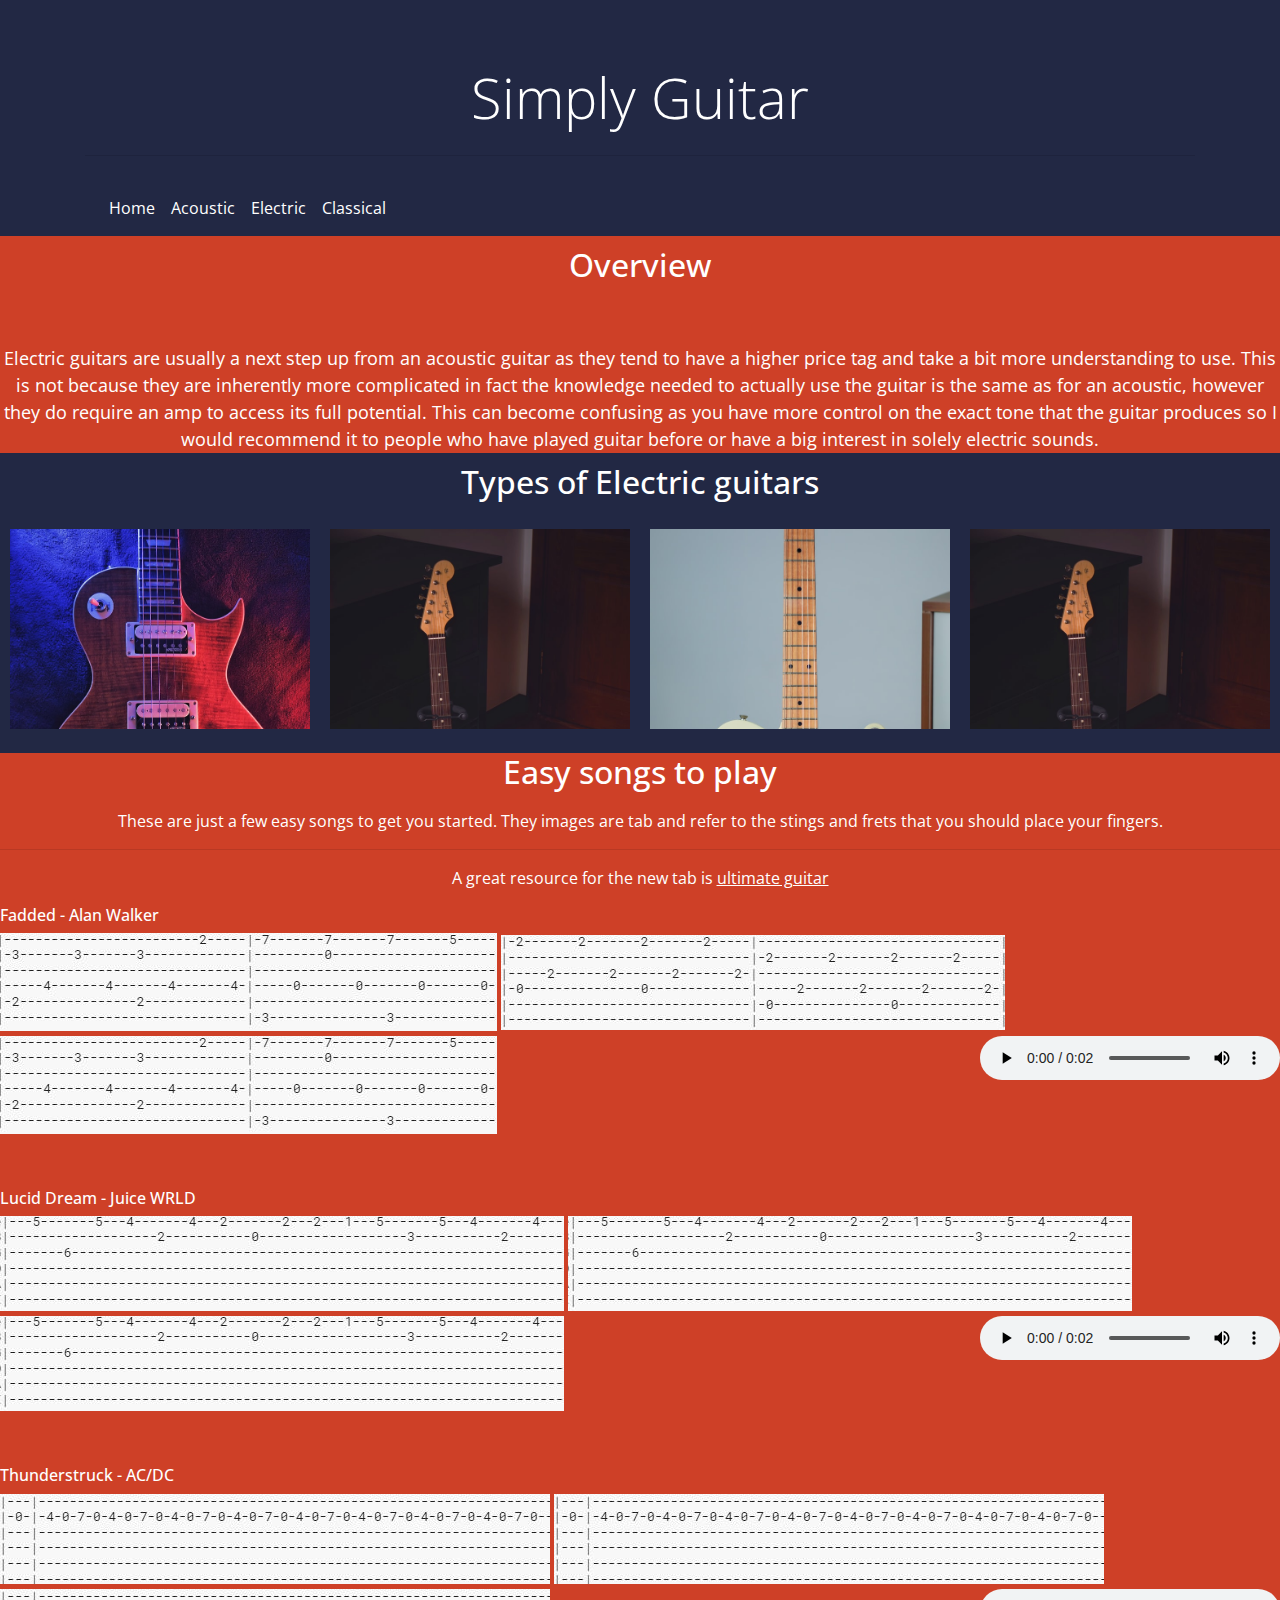
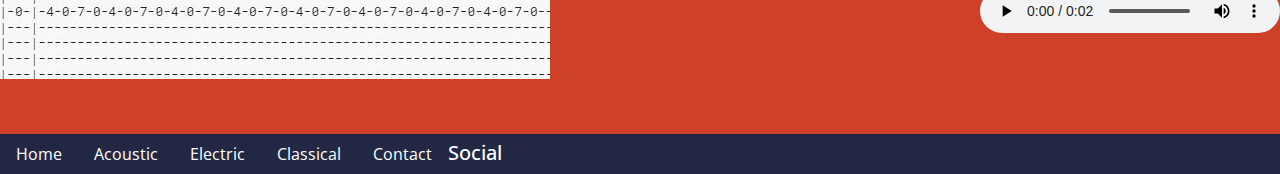
<file: electric.html>
<!DOCTYPE html>
<html lang="en">

<head>
  <meta charset="UTF-8">
  <meta http-equiv="X-UA-Compatible" content="IE=edge">
  <meta name="viewport" content="width=device-width, initial-scale=1.0">
  <link rel="stylesheet" href="https://maxcdn.bootstrapcdn.com/bootstrap/4.2.1/css/bootstrap.min.css" />
  <link rel="stylesheet" href="https://pro.fontawesome.com/releases/v5.10.0/css/all.css"
    integrity="sha384-AYmEC3Yw5cVb3ZcuHtOA93w35dYTsvhLPVnYs9eStHfGJvOvKxVfELGroGkvsg+p" crossorigin="anonymous" />
  <link rel="stylesheet" href="assets/css/style.css" type="text/css">

  <title>Simply Guitar</title>
</head>

<body>
  <!--Allows the responsive nav bar to work-->
  <script src="https://code.jquery.com/jquery-3.2.1.slim.min.js"
    integrity="sha384-KJ3o2DKtIkvYIK3UENzmM7KCkRr/rE9/Qpg6aAZGJwFDMVNA/GpGFF93hXpG5KkN" crossorigin="anonymous">
  </script>
  <script src="https://cdnjs.cloudflare.com/ajax/libs/popper.js/1.12.9/umd/popper.min.js"
    integrity="sha384-ApNbgh9B+Y1QKtv3Rn7W3mgPxhU9K/ScQsAP7hUibX39j7fakFPskvXusvfa0b4Q" crossorigin="anonymous">
  </script>
  <script src="https://maxcdn.bootstrapcdn.com/bootstrap/4.0.0/js/bootstrap.min.js"
    integrity="sha384-JZR6Spejh4U02d8jOt6vLEHfe/JQGiRRSQQxSfFWpi1MquVdAyjUar5+76PVCmYl" crossorigin="anonymous">
  </script>
  <header>

    <!--Header section -->
    <div class="jumbotron jumbotron-fluid">
      <div class="container">
        <h1 class="display-4 text-center">Simply Guitar</h1>
        <hr class="my-4">
        <!--Bootstrap Nav-->
        <nav class="navbar navbar-expand-md navbar-text-color nav-background-color">
          <!--Header section -->
          <button class="navbar-toggler" type="button" data-toggle="collapse" data-target="#navbarTogglerDemo02"
            aria-controls="navbarTogglerDemo02" aria-expanded="false" aria-label="Toggle navigation">
            <span><i class="fas fa-bars"></i></span>
          </button>
          <!--Navigation links-->
          <div class="collapse navbar-collapse" id="navbarTogglerDemo02">
            <ul class="navbar-nav mr-auto mt-2 mt-lg-0 ">
              <li class="nav-item ">
                <a class="nav-link" href="index.html">Home</a>
              </li>
              <li class="nav-item active">
                <a class="nav-link" href="acoustic.html">Acoustic</a>
              </li>
              <li class="nav-item">
                <a class="nav-link" href="electirc.html">Electric <span class="sr-only">(current)</span></a>
              </li>
              <li class="nav-item">
                <a class="nav-link" href="classical.html">Classical</a>
              </li>
            </ul>
          </div>
        </nav>
      </div>
    </div>
  </header>

  <section class="overview">
    <h2>Overview</h2>
    <p>Electric guitars are usually a next step up from an acoustic guitar as they tend to have a higher price tag and 
      take a bit more understanding to use. This is 
      not because they are inherently more complicated in fact the knowledge needed to actually use the guitar is the 
      same as for an acoustic, however they do require an amp 
      to access its full potential. This can become confusing as you have more control on the exact tone that the 
      guitar produces so I would recommend it to people who have 
      played guitar before or have a big interest in solely electric sounds.</p>
  </section>


  <section class="guitar-types">
    <h2>Types of Electric guitars</h2>

    <div class="guitar-images">
      <img src="assets/images/electric-stratocaster-super-strat.jpg" alt="Stratocaster Guitar" class="image-scale guitar-image-scale">
    </div>
    

    <div class="guitar-images">
      <img src="assets/images/electric-telecaster.jpg" alt="Telecaster Guitar" class="image-scale guitar-image-scale">
    </div>
    

    <div class="guitar-images">
      <img src="assets/images/electric-stratocaster-super-strat.jpg" alt="Super Strat Guitar" class="image-scale guitar-image-scale">
    </div>
   

    <div class="guitar-images">
      <img src="assets/images/electric-les-paul.jpg" alt="Les Paul Guitar" class="image-scale guitar-image-scale"> 
    </div>
    
  </section>


  <section class="easy-songs">
    <h2>Easy songs to play</h2>
    <p>These are just a few easy songs to get you started. They images are tab and refer to the stings and frets that
      you should place your fingers.</p>
    <hr>
    <p>A great resource for the new tab is <a href="https://www.ultimate-guitar.com/" target="_blank">ultimate
        guitar</a> </p>
    <!--Guitar tab -->
    <div class="song song-1">
      <h6>Fadded - Alan Walker</h6>
      <img src="assets/images/fadded-electirc.JPG" alt="Fadded by Alan walker tab" class="image-scale">
      <img src="assets/images/fadded-part2-electric.JPG" alt="Fadded by Alan walker tab" class="image-scale">
      <img src="assets/images/fadded-electirc.JPG" alt="Fadded by Alan walker tab" class="image-scale">
      <audio controls>
        <source src="assets/audio/acoustic-audio.ogg" type="audio/ogg">
        <source src="assets/audio/acoustic-audio.mp3" type="audio/mp3">
      </audio>
    </div>

    <div class="song song-1">
      <h6>Lucid Dream - Juice WRLD</h6>
      <img src="assets/images/lucid-dream-intro-electric.JPG" alt="Lucid dream by juice WRLD tab" class="image-scale">
      <img src="assets/images/lucid-dream-intro-electric.JPG" alt="Lucid dream by juice WRLD tab" class="image-scale">
      <img src="assets/images/lucid-dream-intro-electric.JPG" alt="Lucid dream by juice WRLD tab" class="image-scale">

      <audio controls>
        <source src="assets/audio/acoustic-audio.ogg" type="audio/ogg">
        <source src="assets/audio/acoustic-audio.mp3" type="audio/mp3">
      </audio>
    </div>

    <div class="song song-1">
      <h6>Thunderstruck - AC/DC</h6>
      <img src="assets/images/thunderstruck-intro-electric.JPG" alt="Thunderstruck by AC/DC tab" class="image-scale" >
      <img src="assets/images/thunderstruck-intro-electric.JPG" alt="Thunderstruck by AC/DC tab" class="image-scale">
      <img src="assets/images/thunderstruck-intro-electric.JPG" alt="Thunderstruck by AC/DC tab" class="image-scale">
      <audio controls>
        <source src="assets/audio/acoustic-audio.ogg" type="audio/ogg">
        <source src="assets/audio/acoustic-audio.mp3" type="audio/mp3">
      </audio>
    </div>

  </section>

  <footer>
    <!--Bootstrap nav-->

    <ul class="nav list-inline-item">
      <li class="nav-item">
        <a class="nav-link" href="index.html">Home</a>
      </li>
      <li class="nav-item active">
        <a class="nav-link" href="acoustic.html">Acoustic </a>
      </li>
      <li class="nav-item">
        <a class="nav-link" href="electric.html">Electric</a>
      </li>
      <li class="nav-item">
        <a class="nav-link" href="classical.html">Classical</a>
      </li>
      <li class="nav-item">
        <a class="nav-link" href="contact.html">Contact</a>
      </li>
      <li>
        <h5>Social</h5>
      </li>

      <li class="list-inline-item social-section-icons">

        <a target="_blank" href="https://en-gb.facebook.com/">
          <i class="fab fa-facebook" aria-hidden="true"></i>
          <span class="sr-only"> Facebook </span>
        </a>

      </li>
      <li class="list-inline-item social-section-icons">

        <a target="_blank" href="https://twitter.com/?lang=en-gb">
          <i class="fab fa-twitter"></i>
          <span class="sr-only"> Twitter </span>
        </a>

      </li>
      <li class="list-inline-item social-section-icons">

        <a target="_blank" href="https://www.instagram.com/">
          <i class="fab fa-instagram" aria-hidden="true"></i>
          <span class="sr-only"> Instagram</span>
        </a>

      </li>

    </ul>

  </footer>
  
</body>

</html>
</file>
<file: assets/css/style.css>
/*---------------Font*/
@import url('https://fonts.googleapis.com/css2?family=Open+Sans:wght@300&display=swap'); 
/*-------------Header*/

.jumbotron.jumbotron-fluid {
  margin-bottom: 0;
  background-color: #222844;
  color: #ffffff;
  padding-bottom: 0;
}


.nav-background-color {
  background-color: #222844;
}

.navbar-text-color {
  color: #ffffff;
}


.fa-bars {
  color: #ffffff;
}

a {
  text-decoration: none;
  color: #ffffff;
  text-align: center;
}


/*-------------Main sections*/
section {
  height: 813px;
  position: relative;

}

/* Home page overview text*/
.homepage-text {
  width: 33%;
  height: fit-content;
  float: left;
  margin: 100px 50px 50px 50px;
  color: #ffffff;
  font-weight: 600;
  background-color: rgba(0, 0, 0, 0.7);
  
}

h2 {
  text-align: center;
  padding-top: 10px;
  padding-bottom: 10px;
  color: #ffffff;
  font-weight: 500;
}

/* help from stack overlow https://stackoverflow.com/questions/5817233/align-button-at-the-bottom-of-div-using-css */
.btn {
  position: absolute;
  bottom: 20px;
  right: 20px;
  color: #ffffff;
  background-color: navy;
}



/*-------------Images*/

#acoustic {
  background-image: url(../images/acoustic-guitar-image.jpg);
  background-repeat: no-repeat;
  background-size: cover;
}

#electric {
  background-image: url(../images/electric-guitar-image.jpg);
  background-repeat: no-repeat;
  background-size: cover;
}

#classical {
  background-image: url(../images/classical-guitar-image.jpg);
  background-repeat: no-repeat;
  background-size: cover;
}


.guitar-types {
  width: 100%;
  height: 300px;
  background-color: #222844;
  z-index: 1;

}

.guitar-images {
  width: 50%;
  height: 50%;
  float: right;
  display: inline-block;
  overflow: hidden;


}

img{
  vertical-align: middle;
  border-style: none;
  padding-bottom: 5px;
}


/*-------------Footer*/
.social-section {
  float: right;
}

footer {
  background-color: #222844;
}

footer h5 {
  padding-top: 7px;
}

.social-section-icons {
  padding-top: 9px;
  margin: 0 5px 5px 5px;
}

h5 {
  color: #ffffff;
}

#footer-bottom {
  position: relative;
  width: 100%;
  margin-top: 22.6vh;
  
}




/*-------------Contact page*/
/*https://stackoverflow.com/questions/39068128/how-can-i-make-a-textarea-that-fits-within-the-width-of-the-current-viewport/39068155 */
textarea {
  -webkit-box-sizing: border-box;
  -moz-box-sizing: border-box;
  box-sizing: border-box;
  /*https://stackoverflow.com/questions/3580063/how-to-center-a-textarea-using-css*/
  display: block;
  margin-left: auto;
  margin-right: auto;
  width: 80%;
}

/* https://stackoverflow.com/questions/17756649/disable-the-horizontal-scroll */
html,
body {
  max-width: 100%;
  overflow-x: hidden;
  font-family: 'Open Sans', sans-serif;;
}


/*-------------Overview on info pages*/

.overview {
  background-color: #CE4027;
  height: fit-content;

}

.overview p {
  margin-top: 50px;
  margin-bottom: 0;
  text-align: center;
  color: #ffffff;
  font-size: large;
}

/*-------------Easy songs section*/

.easy-songs {
  height: fit-content;
  margin-bottom: 0;
  background-color: #CE4027;
  z-index: 0;
}

.easy-songs a {
  text-decoration: underline;
  color: #ffffff;
}

.easy-songs h2 {
  height: fit-content;
  padding-top: 0;

}

.easy-songs h6{
  color: #ffffff;
}

.easy-songs p {
  color: #ffffff;
  text-align: center;
}

.song {
  height: fit-content;
  padding-bottom: 50px;
}

audio {
  float: right;
  padding-bottom: 10px;
}


/*-------------Media queires*/
/* mobile */
@media only screen and (max-width: 320px) {
  section {
    height: 30vh;
  }
  /* Scales the image for diferent size screens */
  .image-scale{
    width: 100%;
    height: auto;
    padding-bottom: 5px;
  }
  


}


@media only screen and (max-width: 480px) {
  section {
    height: 30vh;
  }
  /* Scales the image for diferent size screens */
   .image-scale{
    width: 100%;
    height: auto;
    padding-bottom: 5px;
  }

}


@media only screen and (max-width: 768px) {
  section {
    height: 50vh;
  }

  .homepage-text {
    display: none;
  }
  /* Scales the image for diferent size screens */
   .image-scale{
    width: 100%;
    height: auto;
    padding-bottom: 5px;
  }
  

}


@media only screen and (min-width: 1024px) {





  .guitar-types {
    margin-left: auto;
    margin-right: auto;
    width: 100%;
    height: 300px;
    
  }

  .guitar-images {

    width: 25%;
    height: 70%;
    padding: 10px;
    display: inline-block;
    overflow: hidden;
    padding-bottom: 100px;
  }

  textarea {
    -webkit-box-sizing: border-box;
    -moz-box-sizing: border-box;
    box-sizing: border-box;
    /*https://stackoverflow.com/questions/3580063/how-to-center-a-textarea-using-css*/
    display: block;
    margin-left: 14px;
    margin-right: auto;
    width: 80%;
  }

    .guitar-image-scale{
      width: 100%;
      height: auto;
    }
 

}
/* 4k screens*/
@media only screen and (min-width: 2559px){

  .easy-songs {
    height: 1000px;
    margin-bottom: 0;
    background-color: #CE4027;
    z-index: 0;
  }
  
  .easy-songs a {
    text-decoration: underline;
    color: #ffffff;
  }
  
  .easy-songs h2 {
    height: fit-content;
    padding-top: 0;
  
  }
  
  .easy-songs h6{
    color: #ffffff;
  }
  
  .easy-songs p {
    color: #ffffff;
    text-align: center;
    padding-bottom: 20px;
  }
  
  .song {
    height: fit-content;
    padding-bottom: 150px;
  }
  
  audio {
    float: right;
    padding-bottom: 10px;
  }


  #footer-bottom{
    position: fixed;
    bottom: 0;
  }
  
  }
</file>
